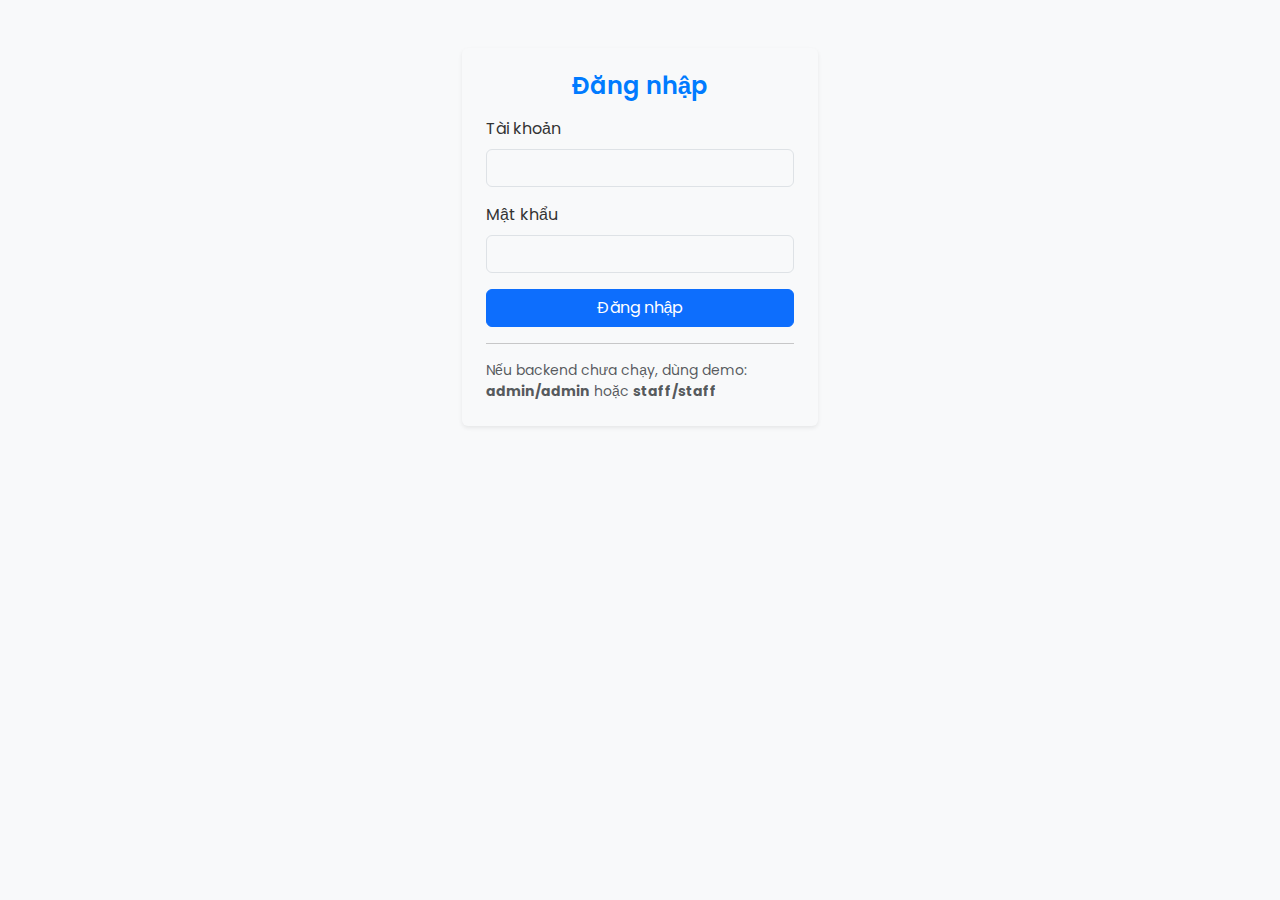
<file: LongChauUTH-main/frontend/index.html>
<!doctype html>
<html lang="vi">
<head>
  <meta charset="utf-8" />
  <meta name="viewport" content="width=device-width,initial-scale=1" />
  <title>Đăng nhập - LongChauUTH</title>
  <link href="https://cdn.jsdelivr.net/npm/bootstrap@5.3.2/dist/css/bootstrap.min.css" rel="stylesheet">
  <link rel="stylesheet" href="css/style.css">
</head>
<body class="bg-light">
  <div class="container py-5">
    <div class="row justify-content-center">
      <div class="col-sm-10 col-md-6 col-lg-4">
        <div class="card shadow-sm">
          <div class="card-body p-4">
            <h4 class="mb-3 text-center">Đăng nhập</h4>
            <form id="loginForm">
              <div class="mb-3">
                <label class="form-label">Tài khoản</label>
                <input id="username" class="form-control" required>
              </div>
              <div class="mb-3">
                <label class="form-label">Mật khẩu</label>
                <input id="password" type="password" class="form-control" required>
              </div>
              <div class="d-grid">
                <button class="btn btn-primary" type="submit">Đăng nhập</button>
              </div>
            </form>
            <hr>
            <p class="small text-muted mb-0">Nếu backend chưa chạy, dùng demo: <strong>admin/admin</strong> hoặc <strong>staff/staff</strong></p>
          </div>
        </div>
      </div>
    </div>
  </div>
<script src="js/app_api.js"></script>
</body>
</html>
</file>
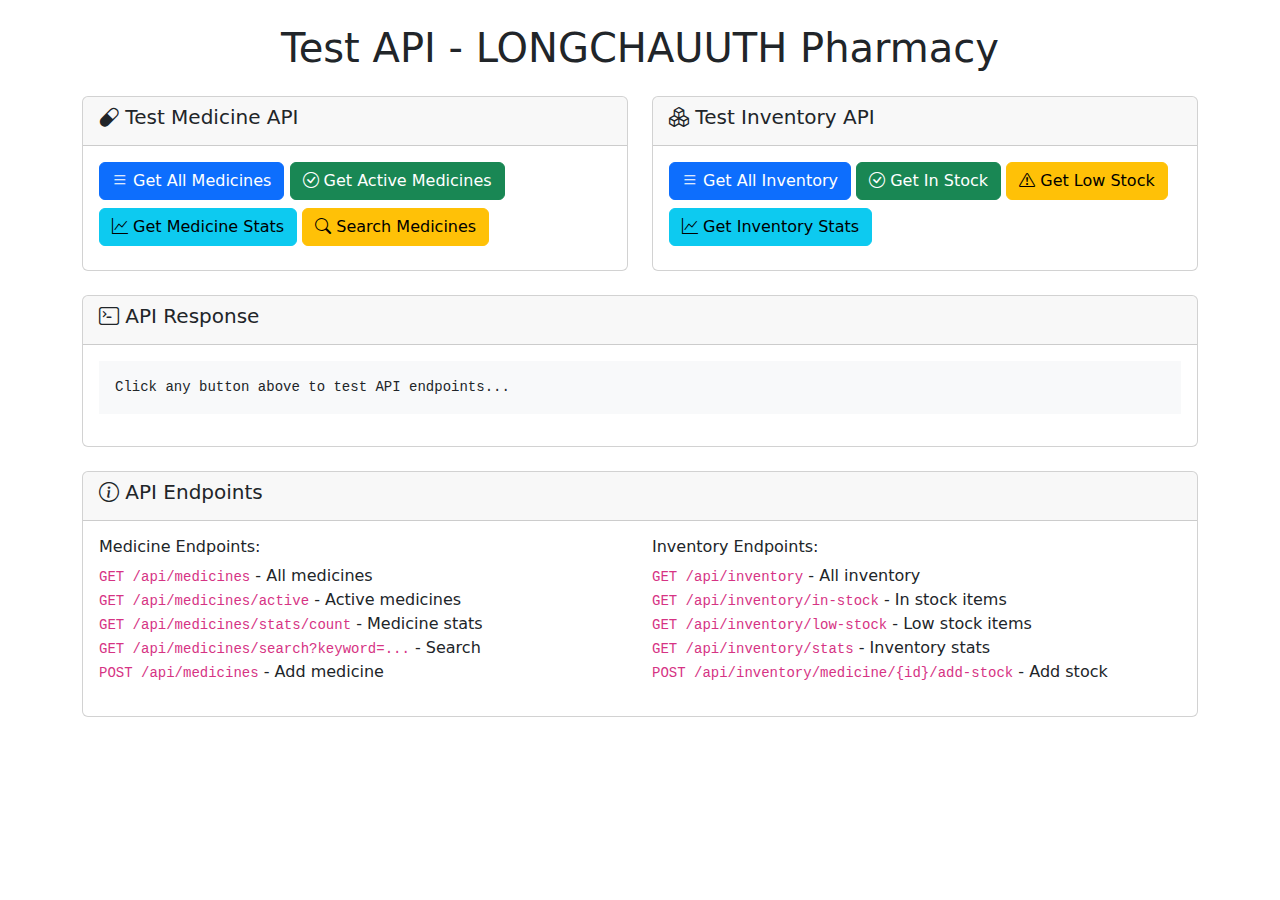
<file: LongChauUTH-main/test-api.html>
<!DOCTYPE html>
<html lang="vi">
<head>
    <meta charset="UTF-8">
    <meta name="viewport" content="width=device-width, initial-scale=1.0">
    <title>Test API - LONGCHAUUTH Pharmacy</title>
    <link href="https://cdn.jsdelivr.net/npm/bootstrap@5.3.0/dist/css/bootstrap.min.css" rel="stylesheet">
    <link href="https://cdn.jsdelivr.net/npm/bootstrap-icons@1.10.0/font/bootstrap-icons.css" rel="stylesheet">
</head>
<body>
    <div class="container mt-4">
        <h1 class="text-center mb-4">
            <i class="bi bi-flask"></i> Test API - LONGCHAUUTH Pharmacy
        </h1>
        
        <div class="row">
            <div class="col-md-6">
                <div class="card">
                    <div class="card-header">
                        <h5><i class="bi bi-capsule"></i> Test Medicine API</h5>
                    </div>
                    <div class="card-body">
                        <button class="btn btn-primary mb-2" onclick="testGetMedicines()">
                            <i class="bi bi-list"></i> Get All Medicines
                        </button>
                        <button class="btn btn-success mb-2" onclick="testGetActiveMedicines()">
                            <i class="bi bi-check-circle"></i> Get Active Medicines
                        </button>
                        <button class="btn btn-info mb-2" onclick="testGetMedicineStats()">
                            <i class="bi bi-graph-up"></i> Get Medicine Stats
                        </button>
                        <button class="btn btn-warning mb-2" onclick="testSearchMedicines()">
                            <i class="bi bi-search"></i> Search Medicines
                        </button>
                    </div>
                </div>
            </div>
            
            <div class="col-md-6">
                <div class="card">
                    <div class="card-header">
                        <h5><i class="bi bi-boxes"></i> Test Inventory API</h5>
                    </div>
                    <div class="card-body">
                        <button class="btn btn-primary mb-2" onclick="testGetInventory()">
                            <i class="bi bi-list"></i> Get All Inventory
                        </button>
                        <button class="btn btn-success mb-2" onclick="testGetInStock()">
                            <i class="bi bi-check-circle"></i> Get In Stock
                        </button>
                        <button class="btn btn-warning mb-2" onclick="testGetLowStock()">
                            <i class="bi bi-exclamation-triangle"></i> Get Low Stock
                        </button>
                        <button class="btn btn-info mb-2" onclick="testGetInventoryStats()">
                            <i class="bi bi-graph-up"></i> Get Inventory Stats
                        </button>
                    </div>
                </div>
            </div>
        </div>
        
        <div class="row mt-4">
            <div class="col-12">
                <div class="card">
                    <div class="card-header">
                        <h5><i class="bi bi-terminal"></i> API Response</h5>
                    </div>
                    <div class="card-body">
                        <pre id="api-response" class="bg-light p-3" style="max-height: 400px; overflow-y: auto;">Click any button above to test API endpoints...</pre>
                    </div>
                </div>
            </div>
        </div>
        
        <div class="row mt-4">
            <div class="col-12">
                <div class="card">
                    <div class="card-header">
                        <h5><i class="bi bi-info-circle"></i> API Endpoints</h5>
                    </div>
                    <div class="card-body">
                        <div class="row">
                            <div class="col-md-6">
                                <h6>Medicine Endpoints:</h6>
                                <ul class="list-unstyled">
                                    <li><code>GET /api/medicines</code> - All medicines</li>
                                    <li><code>GET /api/medicines/active</code> - Active medicines</li>
                                    <li><code>GET /api/medicines/stats/count</code> - Medicine stats</li>
                                    <li><code>GET /api/medicines/search?keyword=...</code> - Search</li>
                                    <li><code>POST /api/medicines</code> - Add medicine</li>
                                </ul>
                            </div>
                            <div class="col-md-6">
                                <h6>Inventory Endpoints:</h6>
                                <ul class="list-unstyled">
                                    <li><code>GET /api/inventory</code> - All inventory</li>
                                    <li><code>GET /api/inventory/in-stock</code> - In stock items</li>
                                    <li><code>GET /api/inventory/low-stock</code> - Low stock items</li>
                                    <li><code>GET /api/inventory/stats</code> - Inventory stats</li>
                                    <li><code>POST /api/inventory/medicine/{id}/add-stock</code> - Add stock</li>
                                </ul>
                            </div>
                        </div>
                    </div>
                </div>
            </div>
        </div>
    </div>

    <script>
        const API_BASE_URL = 'http://localhost:8080/api';
        
        async function makeRequest(url, options = {}) {
            try {
                const response = await fetch(url, {
                    headers: {
                        'Content-Type': 'application/json',
                        ...options.headers
                    },
                    ...options
                });
                
                const data = await response.json();
                return {
                    status: response.status,
                    statusText: response.statusText,
                    data: data
                };
            } catch (error) {
                return {
                    error: error.message
                };
            }
        }
        
        function displayResponse(response) {
            const responseElement = document.getElementById('api-response');
            responseElement.textContent = JSON.stringify(response, null, 2);
        }
        
        async function testGetMedicines() {
            const response = await makeRequest(`${API_BASE_URL}/medicines`);
            displayResponse(response);
        }
        
        async function testGetActiveMedicines() {
            const response = await makeRequest(`${API_BASE_URL}/medicines/active`);
            displayResponse(response);
        }
        
        async function testGetMedicineStats() {
            const response = await makeRequest(`${API_BASE_URL}/medicines/stats/count`);
            displayResponse(response);
        }
        
        async function testSearchMedicines() {
            const response = await makeRequest(`${API_BASE_URL}/medicines/search?keyword=amoxicillin`);
            displayResponse(response);
        }
        
        async function testGetInventory() {
            const response = await makeRequest(`${API_BASE_URL}/inventory`);
            displayResponse(response);
        }
        
        async function testGetInStock() {
            const response = await makeRequest(`${API_BASE_URL}/inventory/in-stock`);
            displayResponse(response);
        }
        
        async function testGetLowStock() {
            const response = await makeRequest(`${API_BASE_URL}/inventory/low-stock`);
            displayResponse(response);
        }
        
        async function testGetInventoryStats() {
            const response = await makeRequest(`${API_BASE_URL}/inventory/stats`);
            displayResponse(response);
        }
    </script>
</body>
</html>
</file>
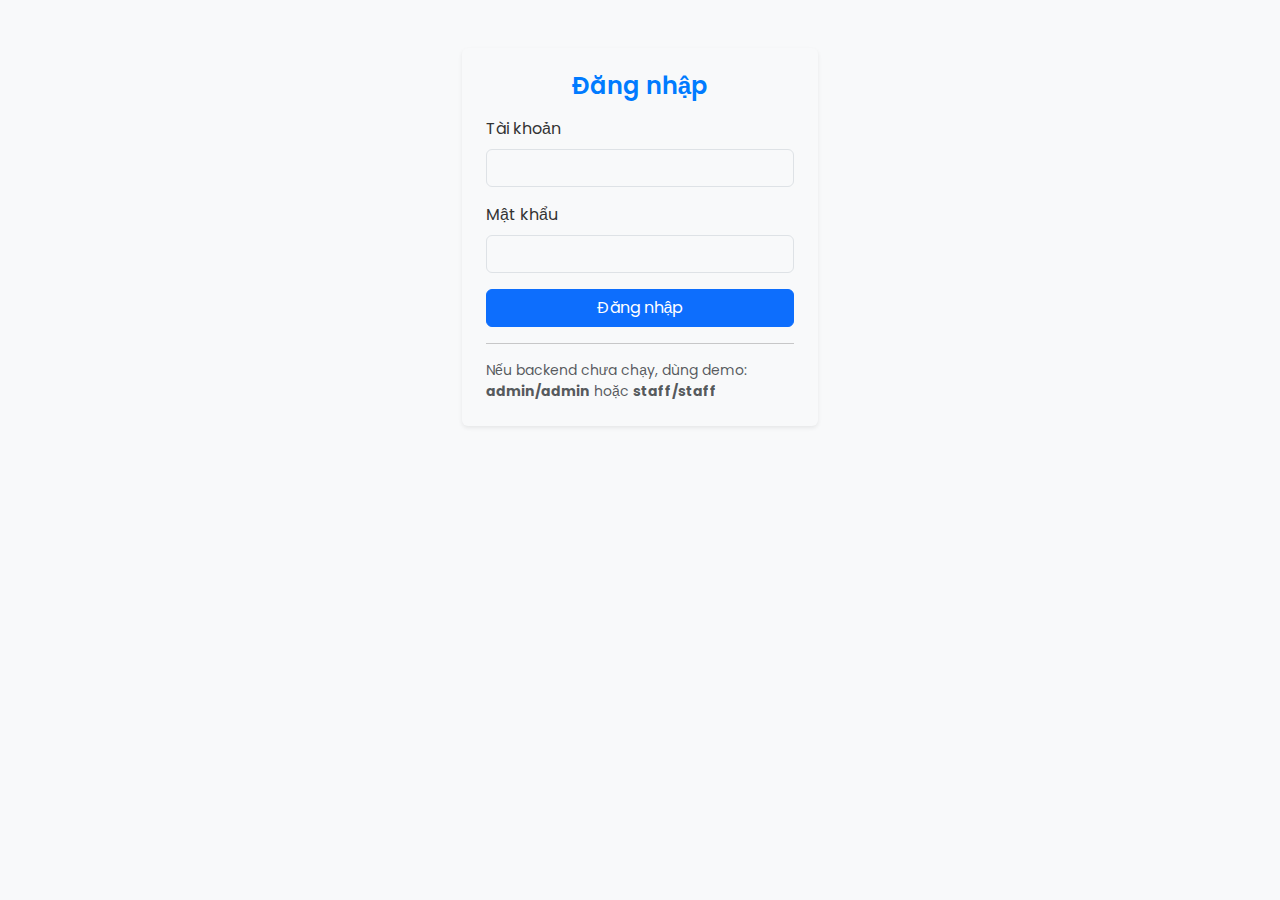
<file: LongChauUTH-main/frontend/dashboard.html>
<!doctype html>
<html lang="vi">
<head>
    <meta charset="utf-8" />
    <meta name="viewport" content="width=device-width,initial-scale=1" />
    <title>Dashboard - LongChauUTH</title>
    <link href="https://cdn.jsdelivr.net/npm/bootstrap@5.3.2/dist/css/bootstrap.min.css" rel="stylesheet">
    <link rel="stylesheet" href="css/style.css">
</head>
<body>
<nav class="navbar navbar-expand-lg navbar-dark bg-primary">
    <div class="container-fluid">
        <a class="navbar-brand" href="dashboard.html">LongChauUTH</a>
        <button class="navbar-toggler" type="button" data-bs-toggle="collapse" data-bs-target="#navMenu">
            <span class="navbar-toggler-icon"></span>
        </button>
        <div class="collapse navbar-collapse" id="navMenu">
            <ul class="navbar-nav me-auto mb-2 mb-lg-0">
                <li class="nav-item"><a class="nav-link active" href="dashboard.html">Tổng quan</a></li>
                <li class="nav-item"><a class="nav-link" href="sales.html">Bán hàng (POS)</a></li>
                <li class="nav-item"><a class="nav-link" href="inventory.html">Quản lý Kho</a></li>
                <li class="nav-item"><a class="nav-link" href="medicines.html">Danh mục Thuốc</a></li>
                <li class="nav-item"><a class="nav-link" href="categories.html">Nhóm thuốc</a></li>
                <li class="nav-item"><a class="nav-link" href="units.html">Đơn vị tính</a></li>
                <li class="nav-item"><a class="nav-link" href="suppliers.html">Nhà cung cấp</a></li>
                <li class="nav-item"><a class="nav-link" href="employees.html">Nhân viên</a></li>
            </ul>
            <div class="d-flex align-items-center">
                <span class="me-3 text-white" id="loggedUser"></span>
                <button id="logoutBtn" class="btn btn-outline-light btn-sm">Đăng xuất</button>
            </div>
        </div>
    </div>
</nav>

<main class="container my-4">
    <h4>Báo cáo - Thống kê</h4>
    <div class="row g-3">
        <div class="col-md-3">
            <div class="card shadow-sm p-3">
                <h6>Tổng tồn kho</h6>
                <h2 id="statTotalStock">0</h2>
            </div>
        </div>
        <div class="col-md-3">
            <div class="card shadow-sm p-3">
                <h6>Thuốc sắp hết hàng</h6>
                <h2 id="statLowStock">0</h2>
            </div>
        </div>
        <div class="col-md-3">
            <div class="card shadow-sm p-3">
                <h6>Thuốc sắp hết hạn</h6>
                <h2 id="statNearExpiry">0</h2>
            </div>
        </div>
        <div class="col-md-3">
            <div class="card shadow-sm p-3">
                <h6>Doanh số (Hôm nay)</h6>
                <h2 id="statSales">0</h2>
            </div>
        </div>
    </div>

    <section class="mt-4">
        <div class="card shadow-sm p-3">
            <h5>Nhật ký hoạt động (Bảo mật)</h5>
            <ul id="recentList" class="list-group mt-2" style="max-height: 400px; overflow-y: auto;"></ul>
        </div>
    </section>
</main>

<script src="js/app_api.js"></script>
<script src="https://cdn.jsdelivr.net/npm/bootstrap@5.3.2/dist/js/bootstrap.bundle.min.js"></script>
</body>
</html>
</file>
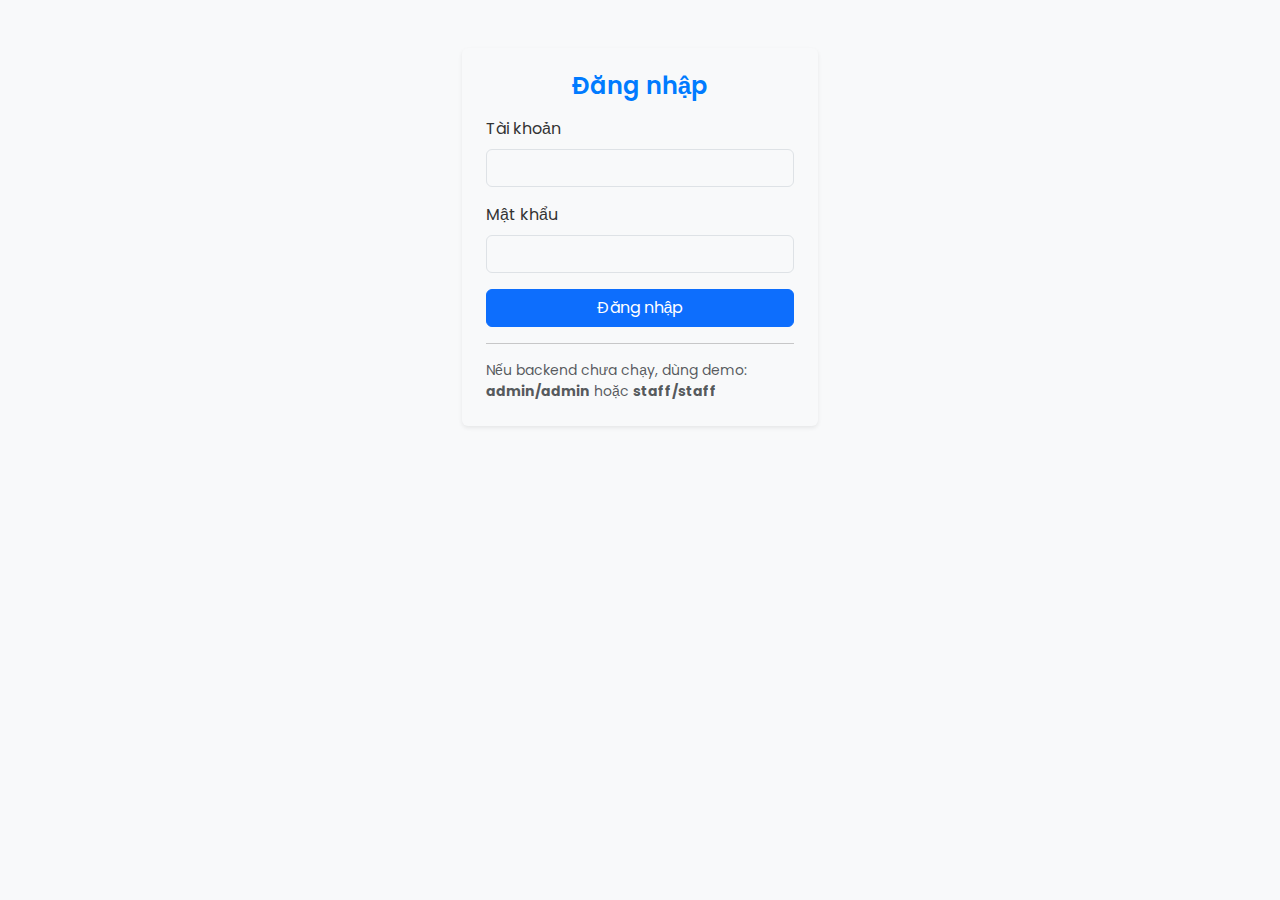
<file: LongChauUTH-main/frontend/employees.html>
<!doctype html>
<html lang="vi">
<head>
    <meta charset="utf-8" />
    <meta name="viewport" content="width=device-width,initial-scale=1" />
    <title>Quản lý Nhân viên - LongChauUTH</title>
    <link href="https://cdn.jsdelivr.net/npm/bootstrap@5.3.2/dist/css/bootstrap.min.css" rel="stylesheet">
    <link rel="stylesheet" href="css/style.css">
</head>
<body>
<nav class="navbar navbar-expand-lg navbar-dark bg-primary">
    <div class="container-fluid">
        <a class="navbar-brand" href="dashboard.html">LongChauUTH</a>
        <button class="navbar-toggler" type="button" data-bs-toggle="collapse" data-bs-target="#navMenu">
            <span class="navbar-toggler-icon"></span>
        </button>
        <div class="collapse navbar-collapse" id="navMenu">
            <ul class="navbar-nav me-auto mb-2 mb-lg-0">
                <li class="nav-item"><a class="nav-link" href="dashboard.html">Tổng quan</a></li>
                <li class="nav-item"><a class="nav-link" href="sales.html">Bán hàng (POS)</a></li>
                <li class="nav-item"><a class="nav-link" href="inventory.html">Quản lý Kho</a></li>
                <li class="nav-item"><a class="nav-link" href="medicines.html">Danh mục Thuốc</a></li>
                <li class="nav-item"><a class="nav-link" href="categories.html">Nhóm thuốc</a></li>
                <li class="nav-item"><a class="nav-link" href="units.html">Đơn vị tính</a></li>
                <li class="nav-item"><a class="nav-link" href="suppliers.html">Nhà cung cấp</a></li>
                <li class="nav-item"><a class="nav-link active" href="employees.html">Nhân viên</a></li>
            </ul>
            <div class="d-flex align-items-center">
                <span class="me-3 text-white" id="loggedUser"></span>
                <button id="logoutBtn" class="btn btn-outline-light btn-sm">Đăng xuất</button>
            </div>
        </div>
    </div>
</nav>

<main class="container my-4">
    <div class="d-flex justify-content-between align-items-center mb-3">
        <h4>Quản lý Nhân viên & Phân quyền</h4>
        <button id="newEmployeeBtn" class="btn btn-success">Thêm nhân viên</button>
    </div>

    <div class="card shadow-sm p-3">
        <div class="table-responsive">
            <table class="table table-bordered table-hover" id="employeeTable">
                <thead class="table-light">
                <tr>
                    <th>ID</th>
                    <th>Họ tên</th>
                    <th>Tên đăng nhập</th>
                    <th>Vai trò (Phân quyền)</th>
                    <th>Hành động</th>
                </tr>
                </thead>
                <tbody></tbody>
            </table>
        </div>
    </div>
</main>

<div class="modal fade" id="employeeModal" tabindex="-1">
    <div class="modal-dialog">
        <form id="employeeForm" class="modal-content">
            <div class="modal-header">
                <h5 class="modal-title">Thêm / Sửa Nhân viên</h5>
                <button type="button" class="btn-close" data-bs-dismiss="modal"></button>
            </div>
            <div class="modal-body">
                <input type="hidden" id="empId">
                <div class="mb-3">
                    <label class="form-label">Họ tên</label>
                    <input id="empName" class="form-control" required>
                </div>
                <div class="mb-3">
                    <label class="form-label">Tên đăng nhập</label>
                    <input id="empUsername" class="form-control" required>
                </div>
                <div class="mb-3">
                    <label class="form-label">Mật khẩu</label>
                    <input id="empPassword" type="password" class="form-control" placeholder="Để trống nếu không muốn đổi">
                </div>
                <div class="mb-3">
                    <label class="form-label">Vai trò (Phân quyền)</label>
                    <select id="empRole" class="form-select">
                        <option value="staff">Nhân viên bán thuốc</option>
                        <option value="manager">Quản lý kho</option>
                        <option value="admin">Quản trị viên</option>
                    </select>
                </div>
            </div>
            <div class="modal-footer">
                <button class="btn btn-secondary" type="button" data-bs-dismiss="modal">Hủy</button>
                <button class="btn btn-primary" type="submit">Lưu</button>
            </div>
        </form>
    </div>
</div>

<script src="js/app_api.js"></script>
<script src="https://cdn.jsdelivr.net/npm/bootstrap@5.3.2/dist/js/bootstrap.bundle.min.js"></script>
</body>
</html>
</file>
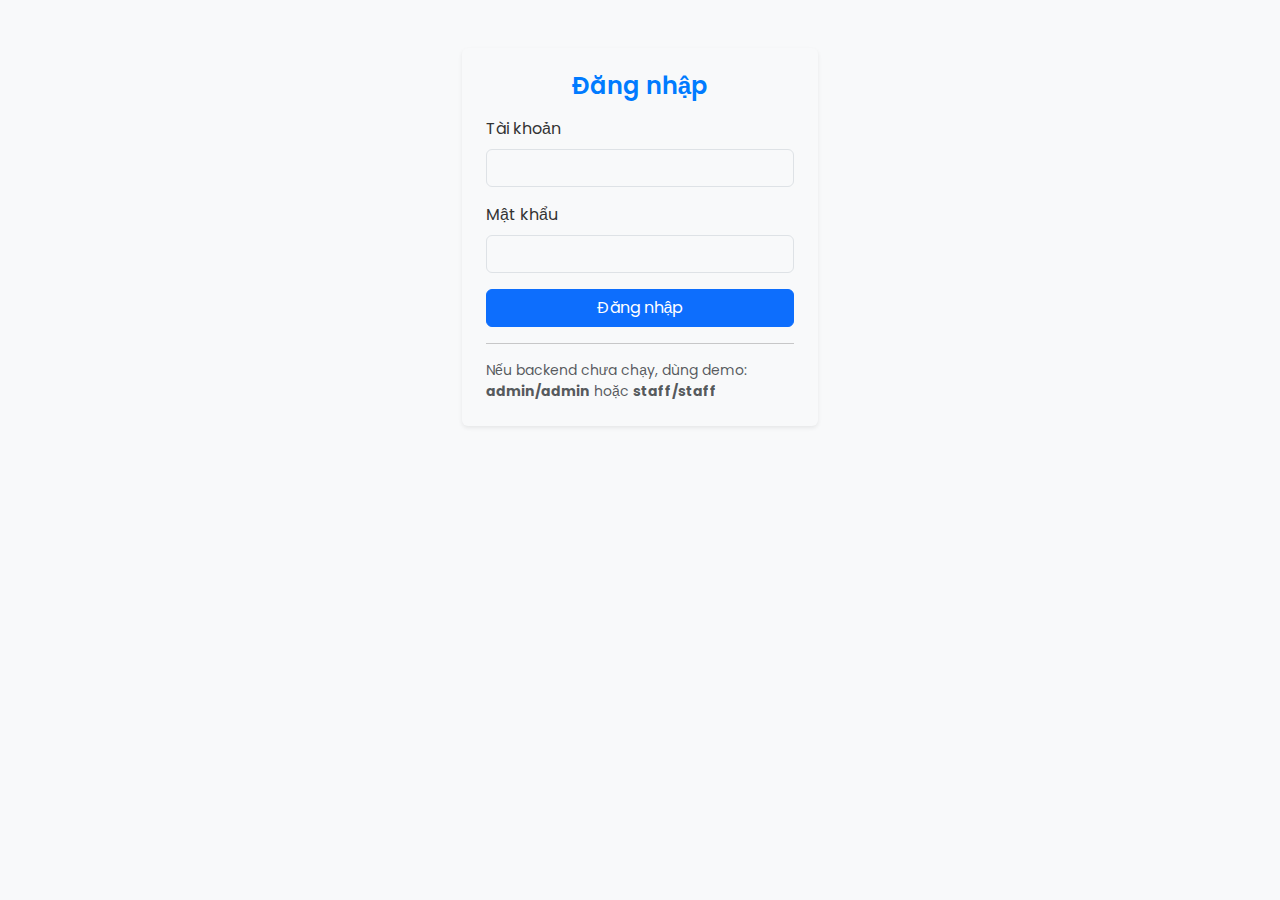
<file: LongChauUTH-main/frontend/inventory.html>
<!doctype html>
<html lang="vi">
<head>
    <meta charset="utf-8" />
    <meta name="viewport" content="width=device-width,initial-scale=1" />
    <title>Quản lý Kho - LongChauUTH</title>
    <link href="https://cdn.jsdelivr.net/npm/bootstrap@5.3.2/dist/css/bootstrap.min.css" rel="stylesheet">
    <link rel="stylesheet" href="css/style.css">
</head>
<body>
<nav class="navbar navbar-expand-lg navbar-dark bg-primary">
    <div class="container-fluid">
        <a class="navbar-brand" href="dashboard.html">LongChauUTH</a>
        <button class="navbar-toggler" type="button" data-bs-toggle="collapse" data-bs-target="#navMenu">
            <span class="navbar-toggler-icon"></span>
        </button>
        <div class="collapse navbar-collapse" id="navMenu">
            <ul class="navbar-nav me-auto mb-2 mb-lg-0">
                <li class="nav-item"><a class="nav-link" href="dashboard.html">Tổng quan</a></li>
                <li class="nav-item"><a class="nav-link" href="sales.html">Bán hàng (POS)</a></li>
                <li class="nav-item"><a class="nav-link active" href="inventory.html">Quản lý Kho</a></li>
                <li class="nav-item"><a class="nav-link" href="medicines.html">Danh mục Thuốc</a></li>
                <li class="nav-item"><a class="nav-link" href="categories.html">Nhóm thuốc</a></li>
                <li class="nav-item"><a class="nav-link" href="units.html">Đơn vị tính</a></li>
                <li class="nav-item"><a class="nav-link" href="suppliers.html">Nhà cung cấp</a></li>
                <li class="nav-item"><a class="nav-link" href="employees.html">Nhân viên</a></li>
            </ul>
            <div class="d-flex align-items-center">
                <span class="me-3 text-white" id="loggedUser"></span>
                <button id="logoutBtn" class="btn btn-outline-light btn-sm">Đăng xuất</button>
            </div>
        </div>
    </div>
</nav>

<main class="container my-4">
    <div class="d-flex justify-content-between align-items-center mb-3">
        <h4>Quản lý Kho & Lô thuốc</h4>
        <div>
            <button id="newImportBtn" class="btn btn-success">Lập Phiếu Nhập kho</button>
            <button id="newExportBtn" class="btn btn-warning">Lập Phiếu Xuất/Hủy</button>
        </div>
    </div>

    <div class="card shadow-sm p-3">
        <h5>Tồn kho theo Lô & Hạn sử dụng</h5>
        <p>Hệ thống tự động cảnh báo lô sắp hết hạn (dưới 30 ngày) và tồn kho tối thiểu (dưới 10).</p>
        <div class="table-responsive">
            <table class="table table-bordered table-hover" id="inventoryTable">
                <thead class="table-light">
                <tr>
                    <th>Tên thuốc</th>
                    <th>Mã lô</th>
                    <th>Hạn sử dụng</th>
                    <th>Tồn kho</th>
                    <th>Giá nhập</th>
                    <th>Nhà cung cấp</th>
                </tr>
                </thead>
                <tbody>
                </tbody>
            </table>
        </div>
    </div>
</main>

<div class="modal fade" id="importModal" tabindex="-1">
    <div class="modal-dialog modal-lg">
        <form id="importForm" class="modal-content">
            <div class="modal-header">
                <h5 class="modal-title">Phiếu Nhập kho</h5>
                <button type="button" class="btn-close" data-bs-dismiss="modal"></button>
            </div>
            <div class="modal-body">
                <div class="row g-3">
                    <div class="col-md-6">
                        <label class="form-label">Chọn thuốc</label>
                        <select id="importMedId" class="form-select" required></select>
                    </div>
                    <div class="col-md-6">
                        <label class="form-label">Chọn nhà cung cấp</label>
                        <select id="importSupplierId" class="form-select" required></select>
                    </div>
                    <div class="col-md-4">
                        <label class="form-label">Mã lô</label>
                        <input id="importBatchCode" class="form-control" required>
                    </div>
                    <div class="col-md-4">
                        <label class="form-label">Hạn sử dụng</label>
                        <input id="importExpiryDate" type="date" class="form-control" required>
                    </div>
                    <div class="col-md-4">
                        <label class="form-label">Số lượng nhập</label>
                        <input id="importStock" type="number" class="form-control" required>
                    </div>
                    <div class="col-md-6">
                        <label class="form-label">Giá nhập (cho 1 đơn vị)</label>
                        <input id="importPrice" type="number" class="form-control" required>
                    </div>
                </div>
            </div>
            <div class="modal-footer">
                <button class="btn btn-secondary" type="button" data-bs-dismiss="modal">Hủy</button>
                <button class="btn btn-primary" type="submit">Lưu Phiếu Nhập</button>
            </div>
        </form>
    </div>
</div>

<div class="modal fade" id="exportModal" tabindex="-1">
    <div class="modal-dialog">
        <form id="exportForm" class="modal-content">
            <div class="modal-header">
                <h5 class="modal-title">Phiếu Xuất / Hủy kho</h5>
                <button type="button" class="btn-close" data-bs-dismiss="modal"></button>
            </div>
            <div class="modal-body">
                <div class="mb-3">
                    <label class="form-label">Chọn Lô thuốc cần xuất</label>
                    <select id="exportBatchId" class="form-select" required></select>
                </div>
                <div class="mb-3">
                    <label class="form-label">Số lượng xuất/hủy</label>
                    <input id="exportStock" type="number" class="form-control" required>
                </div>
                <div class="mb-3">
                    <label class="form-label">Lý do</label>
                    <select id="exportReason" class="form-select">
                        <option value="Xuất bán (lẻ)">Xuất bán (lẻ)</option>
                        <option value="Hủy (Hết hạn)">Hủy (Hết hạn)</option>
                        <option value="Hủy (Hư hỏng)">Hủy (Hư hỏng)</option>
                        <option value="Chuyển kho">Chuyển kho</option>
                    </select>
                </div>
            </div>
            <div class="modal-footer">
                <button class="btn btn-secondary" type="button" data-bs-dismiss="modal">Hủy</button>
                <button class="btn btn-primary" type="submit">Lưu Phiếu Xuất</button>
            </div>
        </form>
    </div>
</div>

<script src="js/app_api.js"></script>
<script src="https://cdn.jsdelivr.net/npm/bootstrap@5.3.2/dist/js/bootstrap.bundle.min.js"></script>
</body>
</html>
</file>
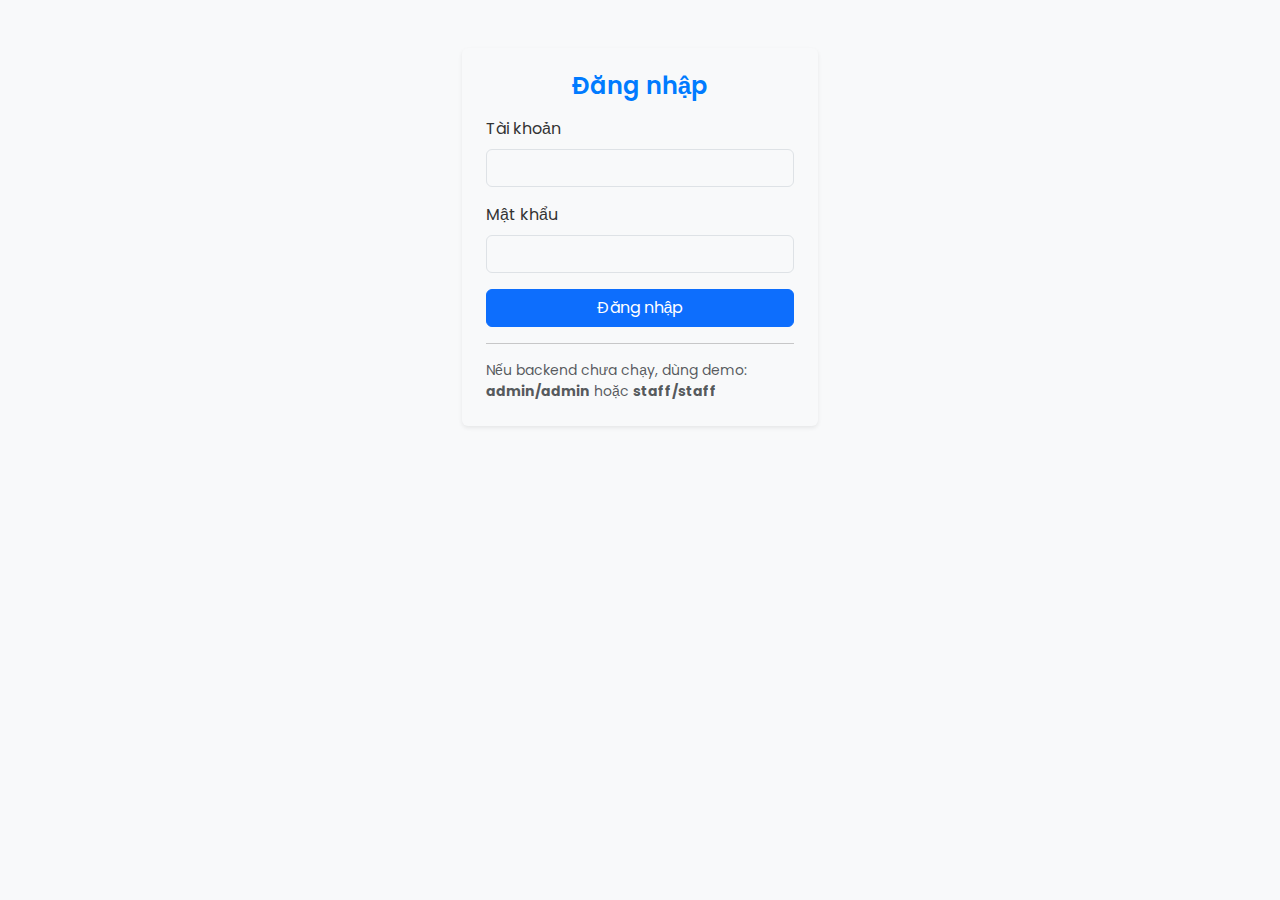
<file: LongChauUTH-main/frontend/medicines.html>
<!doctype html>
<html lang="vi">
<head>
    <meta charset="utf-8" />
    <meta name="viewport" content="width=device-width,initial-scale=1" />
    <title>Danh mục Thuốc - LongChauUTH</title>
    <link href="https://cdn.jsdelivr.net/npm/bootstrap@5.3.2/dist/css/bootstrap.min.css" rel="stylesheet">
    <link rel="stylesheet" href="css/style.css">
</head>
<body>
<nav class="navbar navbar-expand-lg navbar-dark bg-primary">
    <div class="container-fluid">
        <a class="navbar-brand" href="dashboard.html">LongChauUTH</a>
        <button class="navbar-toggler" type="button" data-bs-toggle="collapse" data-bs-target="#navMenu">
            <span class="navbar-toggler-icon"></span>
        </button>
        <div class="collapse navbar-collapse" id="navMenu">
            <ul class="navbar-nav me-auto mb-2 mb-lg-0">
                <li class="nav-item"><a class="nav-link" href="dashboard.html">Tổng quan</a></li>
                <li class="nav-item"><a class="nav-link" href="sales.html">Bán hàng (POS)</a></li>
                <li class="nav-item"><a class="nav-link" href="inventory.html">Quản lý Kho</a></li>
                <li class="nav-item"><a class="nav-link active" href="medicines.html">Danh mục Thuốc</a></li>
                <li class="nav-item"><a class="nav-link" href="categories.html">Nhóm thuốc</a></li>
                <li class="nav-item"><a class="nav-link" href="units.html">Đơn vị tính</a></li>
                <li class="nav-item"><a class="nav-link" href="suppliers.html">Nhà cung cấp</a></li>
                <li class="nav-item"><a class="nav-link" href="employees.html">Nhân viên</a></li>
            </ul>
            <div class="d-flex align-items-center">
                <span class="me-3 text-white" id="loggedUser"></span>
                <button id="logoutBtn" class="btn btn-outline-light btn-sm">Đăng xuất</button>
            </div>
        </div>
    </div>
</nav>

<main class="container my-4">
    <div class="d-flex justify-content-between align-items-center mb-3">
        <h4>Danh mục Thuốc</h4>
        <button id="newMedBtn" class="btn btn-success">Thêm thuốc mới</button>
    </div>

    <div class="card shadow-sm p-3">
        <div class="table-responsive">
            <table class="table table-bordered table-hover" id="medTable">
                <thead class="table-light">
                <tr>
                    <th>Mã</th>
                    <th>Tên biệt dược</th>
                    <th>Hoạt chất</th>
                    <th>Nhóm thuốc</th>
                    <th>Đơn vị</th>
                    <th>Giá bán lẻ</th>
                    <th>Tổng tồn</th>
                    <th>Hành động</th>
                </tr>
                </thead>
                <tbody></tbody>
            </table>
        </div>
    </div>
</main>

<div class="modal fade" id="medModal" tabindex="-1">
    <div class="modal-dialog modal-xl"> <form id="medForm" class="modal-content">
        <div class="modal-header">
            <h5 class="modal-title">Thêm / Sửa thông tin thuốc</h5>
            <button type="button" class="btn-close" data-bs-dismiss="modal"></button>
        </div>
        <div class="modal-body">
            <input type="hidden" id="medId">
            <div class="row g-3">
                <div class="col-lg-8">
                    <div class="row g-3">
                        <div class="col-md-4">
                            <label class="form-label">Mã thuốc</label>
                            <input id="medCode" class="form-control" required>
                        </div>
                        <div class="col-md-8">
                            <label class="form-label">Tên biệt dược</label>
                            <input id="medName" class="form-control" required>
                        </div>
                        <div class="col-md-12">
                            <label class="form-label">Tên hoạt chất</label>
                            <input id="medActiveIngredient" class="form-control">
                        </div>
                        <div class="col-md-6">
                            <label class="form-label">Dạng bào chế</label>
                            <input id="medFormulation" class="form-control" placeholder="Viên, ống, dung dịch...">
                        </div>
                        <div class="col-md-6">
                            <label class="form-label">Hàm lượng</label>
                            <input id="medConcentration" class="form-control" placeholder="500mg, 10ml...">
                        </div>
                        <div class="col-md-12">
                            <label class="form-label">Quy cách đóng gói</label>
                            <input id="medPackaging" class="form-control" placeholder="Hộp 10 vỉ x 10 viên">
                        </div>
                    </div>
                </div>

                <div class="col-lg-4">
                    <div class="row g-3">
                        <div class="col-12">
                            <label class="form-label">Nhóm thuốc</label>
                            <select id="medCategoryId" class="form-select" required></select>
                        </div>
                        <div class="col-12">
                            <label class="form-label">Đơn vị tính (bán lẻ)</label>
                            <select id="medUnitId" class="form-select" required></select>
                        </div>
                        <div class="col-12">
                            <label class="form-label">Phân loại</label>
                            <select id="medType" class="form-select">
                                <option value="Không kê đơn">Không kê đơn</option>
                                <option value="Kê đơn">Kê đơn</option>
                            </select>
                        </div>
                        <div class="col-12">
                            <label class="form-label">Giá bán lẻ (VNĐ)</label>
                            <input id="medPrice" type="number" class="form-control" required>
                        </div>
                        <div class="col-12">
                            <label class="form-label">Giá bán sỉ (VNĐ)</label>
                            <input id="medWholesalePrice" type="number" class="form-control">
                        </div>
                    </div>
                </div>

                <div class="col-md-8">
                    <label class="form-label">Nhà sản xuất</label>
                    <input id="medManufacturer" class="form-control">
                </div>
                <div class="col-md-4">
                    <label class="form-label">Quốc gia</label>
                    <input id="medCountry" class="form-control">
                </div>

            </div>
        </div>
        <div class="modal-footer">
            <button class="btn btn-secondary" type="button" data-bs-dismiss="modal">Hủy</button>
            <button class="btn btn-primary" type="submit">Lưu thông tin thuốc</button>
        </div>
    </form>
    </div>
</div>

<script src="js/app_api.js"></script>
<script src="https://cdn.jsdelivr.net/npm/bootstrap@5.3.2/dist/js/bootstrap.bundle.min.js"></script>
</body>
</html>
</file>
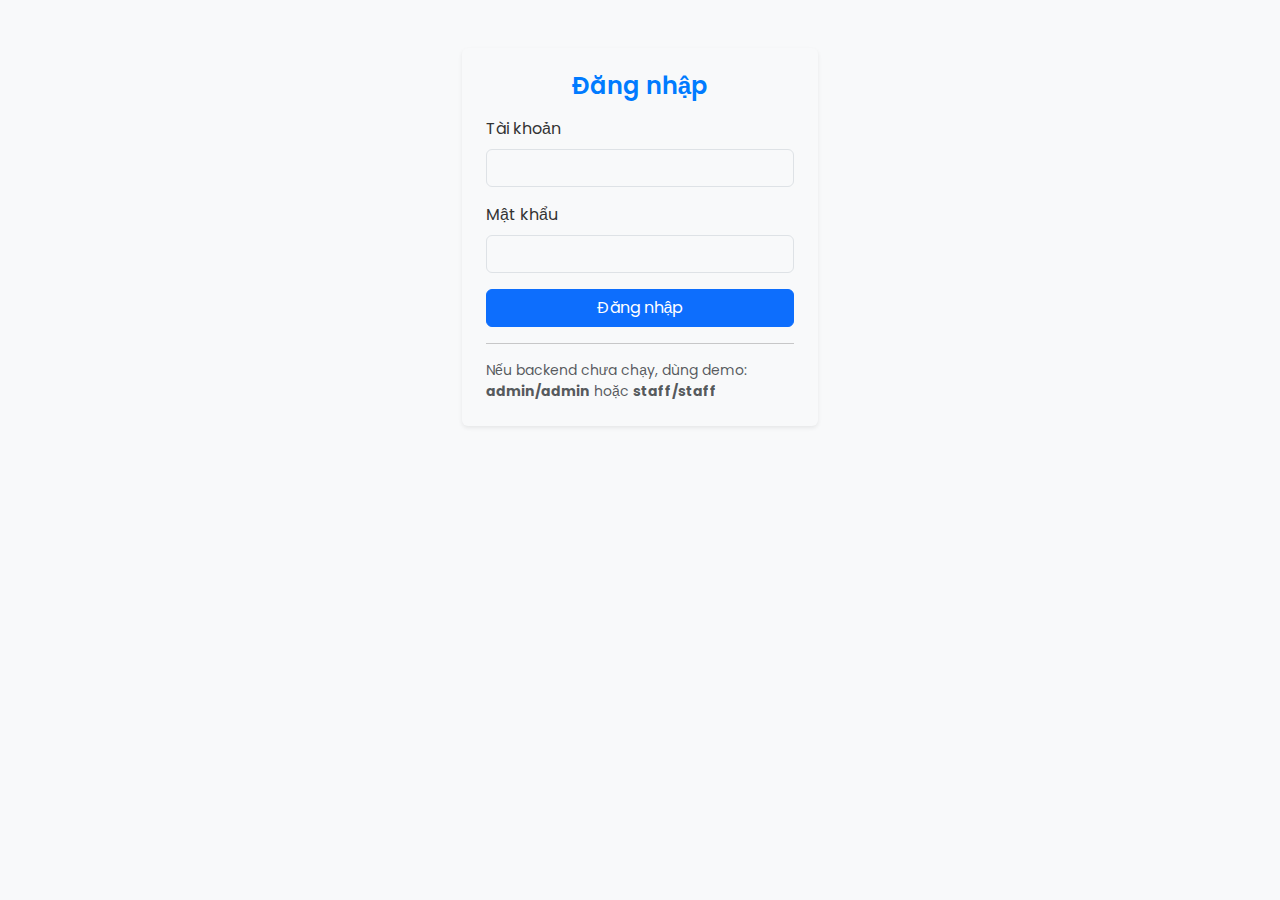
<file: LongChauUTH-main/frontend/sales.html>
<!doctype html>
<html lang="vi">
<head>
    <meta charset="utf-8" />
    <meta name="viewport" content="width=device-width,initial-scale=1" />
    <title>Bán hàng (POS) - LongChauUTH</title>
    <link href="https://cdn.jsdelivr.net/npm/bootstrap@5.3.2/dist/css/bootstrap.min.css" rel="stylesheet">
    <link rel="stylesheet" href="css/style.css">
</head>
<body>
<nav class="navbar navbar-expand-lg navbar-dark bg-primary">
    <div class="container-fluid">
        <a class="navbar-brand" href="dashboard.html">LongChauUTH</a>
        <button class="navbar-toggler" type="button" data-bs-toggle="collapse" data-bs-target="#navMenu">
            <span class="navbar-toggler-icon"></span>
        </button>
        <div class="collapse navbar-collapse" id="navMenu">
            <ul class="navbar-nav me-auto mb-2 mb-lg-0">
                <li class="nav-item"><a class="nav-link" href="dashboard.html">Tổng quan</a></li>
                <li class="nav-item"><a class="nav-link active" href="sales.html">Bán hàng (POS)</a></li>
                <li class="nav-item"><a class="nav-link" href="inventory.html">Quản lý Kho</a></li>
                <li class="nav-item"><a class="nav-link" href="medicines.html">Danh mục Thuốc</a></li>
                <li class="nav-item"><a class="nav-link" href="categories.html">Nhóm thuốc</a></li>
                <li class="nav-item"><a class="nav-link" href="units.html">Đơn vị tính</a></li>
                <li class="nav-item"><a class="nav-link" href="suppliers.html">Nhà cung cấp</a></li>
                <li class="nav-item"><a class="nav-link" href="employees.html">Nhân viên</a></li>
            </ul>
            <div class="d-flex align-items-center">
                <span class="me-3 text-white" id="loggedUser"></span>
                <button id="logoutBtn" class="btn btn-outline-light btn-sm">Đăng xuất</button>
            </div>
        </div>
    </div>
</nav>

<main class="container-fluid my-4">
    <div class="row g-3">
        <div class="col-lg-7">
            <div class="card shadow-sm p-3">
                <h5>Tra cứu thuốc nhanh</h5>
                <div class="d-flex gap-2">
                    <input id="posSearchInput" class="form-control" placeholder="Nhập tên, mã, hoạt chất...">
                    <button id="posBarcodeBtn" class="btn btn-outline-primary" type="button" style="min-width: 120px;">Quét Mã vạch</button>
                </div>
                <hr>
                <h6>Kết quả tra cứu</h6>
                <div class="table-responsive pos-search-results">
                    <table class="table table-sm table-hover">
                        <thead class="table-light" style="position: sticky; top: 0;">
                        <tr>
                            <th>Thuốc</th>
                            <th>Hoạt chất</th>
                            <th>Giá bán</th>
                            <th>Tồn kho</th>
                            <th>Hành động</th>
                        </tr>
                        </thead>
                        <tbody id="posSearchResults">
                        </tbody>
                    </table>
                </div>
            </div>
        </div>

        <div class="col-lg-5">
            <div class="card shadow-sm p-3">
                <h5>Đơn hàng hiện tại</h5>
                <div class="table-responsive pos-cart-items">
                    <table class="table table-sm">
                        <thead class="table-light">
                        <tr>
                            <th>Thuốc</th>
                            <th style="width: 80px;">SL</th>
                            <th>Đơn giá</th>
                            <th>Thành tiền</th>
                            <th style="width: 50px;">Xóa</th>
                        </tr>
                        </thead>
                        <tbody id="posCartBody">
                        </tbody>
                    </table>
                </div>
                <hr>
                <div class="mb-3">
                    <label class="form-label">Tên khách hàng</label>
                    <input id="posCustomerName" class="form-control" value="Khách lẻ">
                </div>
                <h3>Tổng cộng: <span id="posTotal" class="text-danger">0 VNĐ</span></h3>
                <button id="posSubmitBtn" class="btn btn-success btn-lg mt-2">Thanh toán và Xuất kho</button>
            </div>
        </div>
    </div>
</main>

<script src="js/app_api.js"></script>
<script src="https://cdn.jsdelivr.net/npm/bootstrap@5.3.2/dist/js/bootstrap.bundle.min.js"></script>
</body>
</html>
</file>
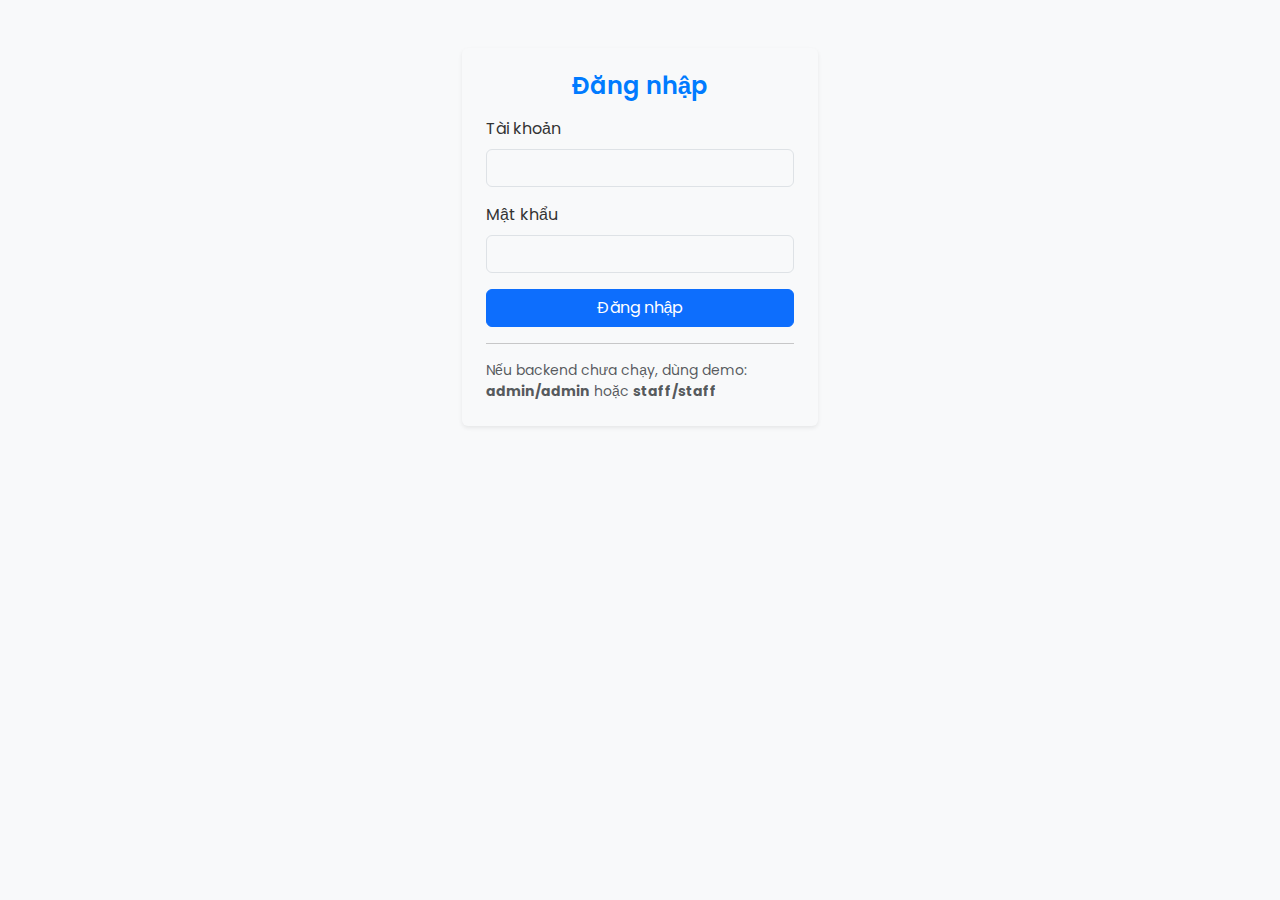
<file: LongChauUTH-main/frontend/suppliers.html>
<!doctype html>
<html lang="vi">
<head>
    <meta charset="utf-8" />
    <meta name="viewport" content="width=device-width,initial-scale=1" />
    <title>Nhà cung cấp - LongChauUTH</title>
    <link href="https://cdn.jsdelivr.net/npm/bootstrap@5.3.2/dist/css/bootstrap.min.css" rel="stylesheet">
    <link rel="stylesheet" href="css/style.css">
</head>
<body>
<nav class="navbar navbar-expand-lg navbar-dark bg-primary">
    <div class="container-fluid">
        <a class="navbar-brand" href="dashboard.html">LongChauUTH</a>
        <button class="navbar-toggler" type="button" data-bs-toggle="collapse" data-bs-target="#navMenu">
            <span class="navbar-toggler-icon"></span>
        </button>
        <div class="collapse navbar-collapse" id="navMenu">
            <ul class="navbar-nav me-auto mb-2 mb-lg-0">
                <li class="nav-item"><a class="nav-link" href="dashboard.html">Tổng quan</a></li>
                <li class="nav-item"><a class="nav-link" href="sales.html">Bán hàng (POS)</a></li>
                <li class="nav-item"><a class="nav-link" href="inventory.html">Quản lý Kho</a></li>
                <li class="nav-item"><a class="nav-link" href="medicines.html">Danh mục Thuốc</a></li>
                <li class="nav-item"><a class="nav-link" href="categories.html">Nhóm thuốc</a></li>
                <li class="nav-item"><a class="nav-link" href="units.html">Đơn vị tính</a></li>
                <li class="nav-item"><a class="nav-link active" href="suppliers.html">Nhà cung cấp</a></li>
                <li class="nav-item"><a class="nav-link" href="employees.html">Nhân viên</a></li>
            </ul>
            <div class="d-flex align-items-center">
                <span class="me-3 text-white" id="loggedUser"></span>
                <button id="logoutBtn" class="btn btn-outline-light btn-sm">Đăng xuất</button>
            </div>
        </div>
    </div>
</nav>

<main class="container my-4">
    <div class="d-flex justify-content-between align-items-center mb-3">
        <h4>Quản lý Nhà cung cấp</h4>
        <button id="newSupplierBtn" class="btn btn-success">Thêm NCC</button>
    </div>

    <div class="card shadow-sm p-3">
        <div class="table-responsive">
            <table class="table table-bordered table-hover" id="supplierTable">
                <thead class="table-light">
                <tr>
                    <th>Tên NCC</th>
                    <th>Số điện thoại</th>
                    <th>Email</th>
                    <th>Địa chỉ</th>
                    <th>Hành động</th>
                </tr>
                </thead>
                <tbody></tbody>
            </table>
        </div>
    </div>
</main>

<div class="modal fade" id="supplierModal" tabindex="-1">
    <div class="modal-dialog">
        <form id="supplierForm" class="modal-content">
            <div class="modal-header">
                <h5 class="modal-title">Thêm / Sửa Nhà cung cấp</h5>
                <button type="button" class="btn-close" data-bs-dismiss="modal"></button>
            </div>
            <div class="modal-body">
                <input id="supplierId" type="hidden">
                <div class="mb-3">
                    <label class="form-label">Tên nhà cung cấp</label>
                    <input id="supplierName" class="form-control" required>
                </div>
                <div class="mb-3">
                    <label class="form-label">Số điện thoại</label>
                    <input id="supplierPhone" class="form-control">
                </div>
                <div class="mb-3">
                    <label class="form-label">Email</label>
                    <input id="supplierEmail" type="email" class="form-control">
                </div>
                <div class="mb-3">
                    <label class="form-label">Địa chỉ</label>
                    <input id="supplierAddress" class="form-control">
                </div>
            </div>
            <div class="modal-footer">
                <button class="btn btn-secondary" type="button" data-bs-dismiss="modal">Hủy</button>
                <button class="btn btn-primary" type="submit">Lưu</button>
            </div>
        </form>
    </div>
</div>

<script src="js/app_api.js"></script>
<script src="https://cdn.jsdelivr.net/npm/bootstrap@5.3.2/dist/js/bootstrap.bundle.min.js"></script>
</body>
</html>
</file>
<file: LongChauUTH-main/frontend/css/style.css>
@import url('https://fonts.googleapis.com/css2?family=Poppins:wght@400;500;600&display=swap');

:root {
    --bs-primary: #007bff;
    --bs-primary-rgb: 0, 123, 255;
    --bs-success: #198754;
    --bs-light: #f8f9fa;
    --bs-body-bg: var(--bs-light);
    --bs-body-color: #333;
    --bs-border-radius: 0.375rem;
    --bs-shadow-sm: 0 0.125rem 0.25rem rgba(0, 0, 0, 0.075);
    --bs-shadow: 0 0.5rem 1rem rgba(0, 0, 0, 0.15);
}

body {
    font-family: 'Poppins', sans-serif;
}

.navbar.bg-primary {
    background: linear-gradient(90deg, var(--bs-primary), #0056b3) !important;
    box-shadow: 0 2px 8px rgba(0,0,0,0.1);
}

.navbar-brand {
    font-weight: 600;
}

.card {
    border: none;
    border-radius: var(--bs-border-radius);
}

.card-body, .card.p-3 {
    padding: 1.5rem !important;
}

.card h4, .card h5, .card h6,
.modal-title {
    font-weight: 600;
    color: var(--bs-primary);
}

.card h2 {
    color: #333;
    font-weight: 600;
}

.table {
    border-color: #dee2e6;
}

.table > thead {
    background-color: #f1f3f5;
    color: #555;
    font-weight: 600;
    border-bottom: 2px solid var(--bs-primary);
.table th, .table td {
    padding: 0.75rem 1rem;
    vertical-align: middle;
}

.table-hover > tbody > tr:hover {
    background-color: #e9f3ff;
}

.btn {
    font-weight: 500;
    padding: 0.5rem 1rem;
    border-radius: var(--bs-border-radius);
    transition: transform 0.2s ease, box-shadow 0.2s ease;
}

.btn:hover {
    transform: translateY(-2px);
    box-shadow: var(--bs-shadow-sm);
}

.modal-content {
    border: none;
    border-radius: 0.5rem;
    box-shadow: var(--bs-shadow);
}

.modal-header {
    background-color: var(--bs-light);
    border-bottom: 1px solid #dee2e6;
}

.pos-search-results {
    max-height: 400px;
    overflow-y: auto;
}
.pos-cart-items {
    max-height: 350px;
    overflow-y: auto;
}}
</file>
